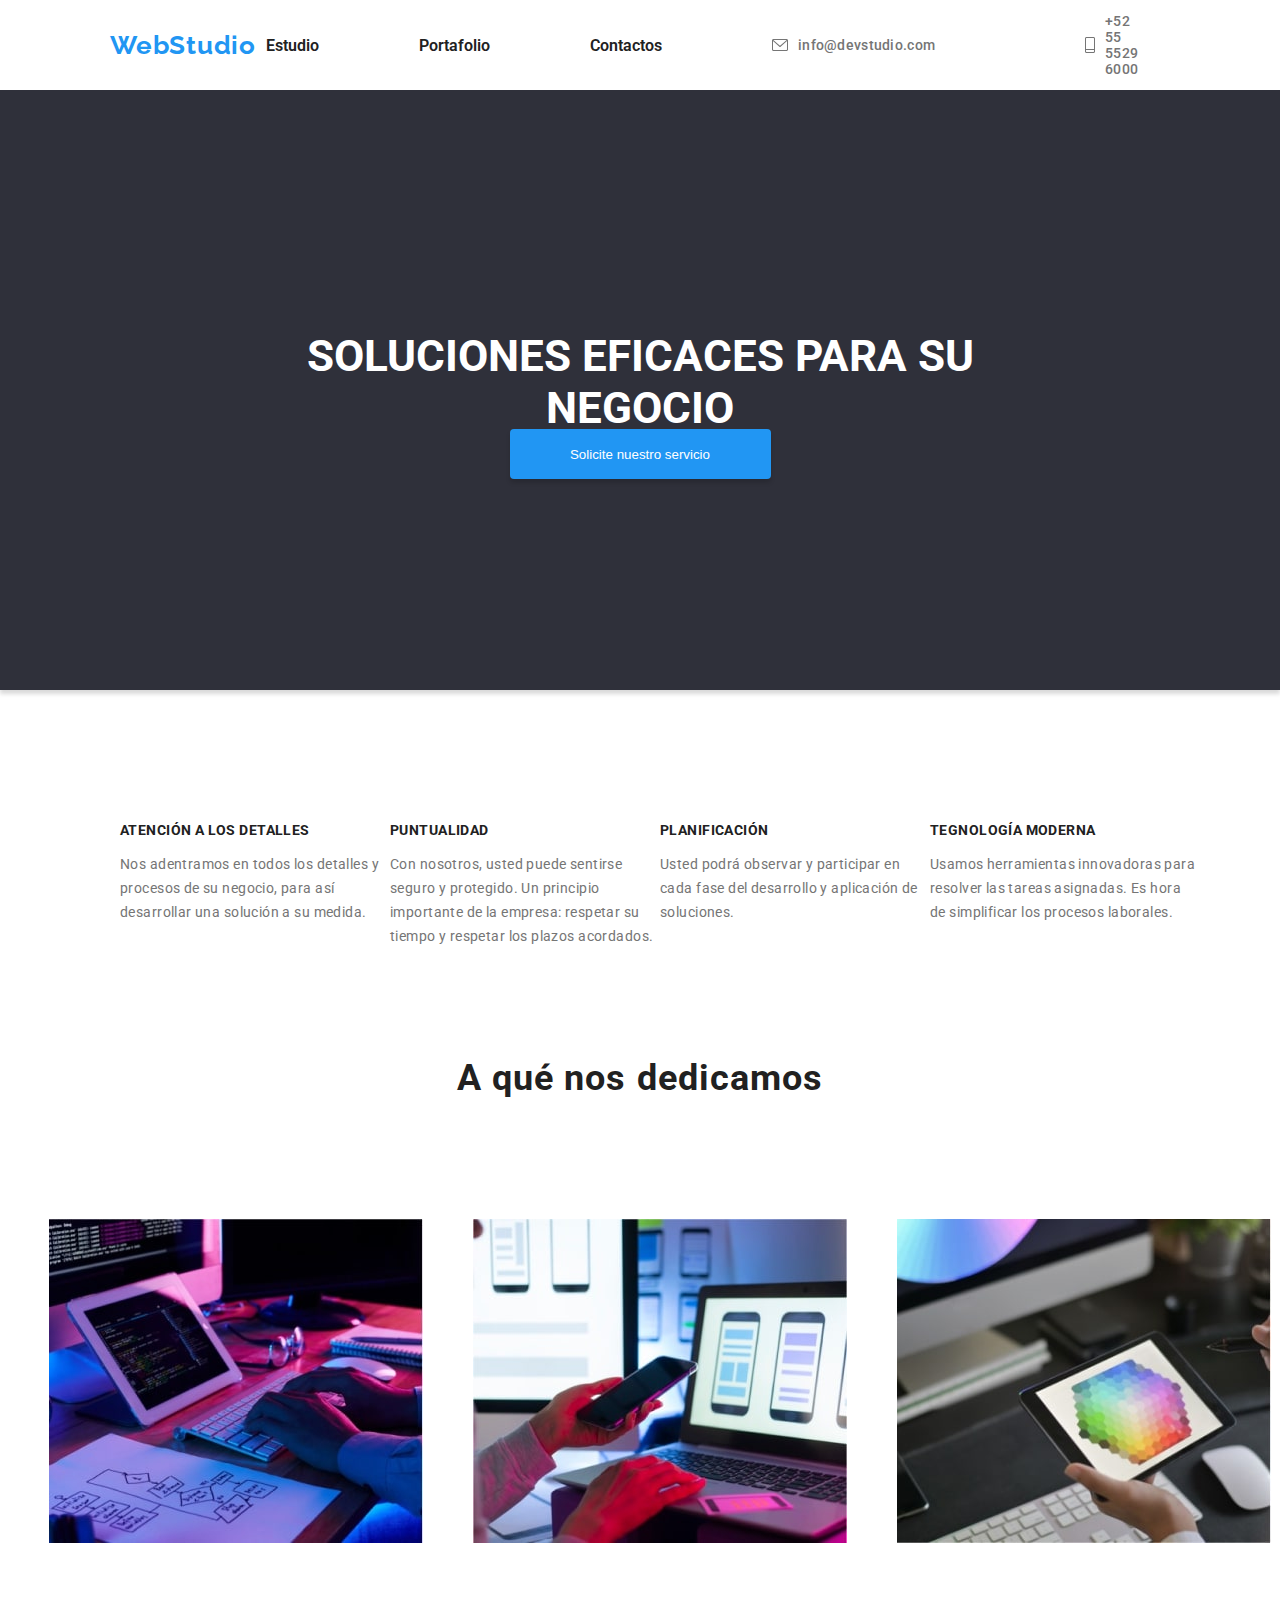
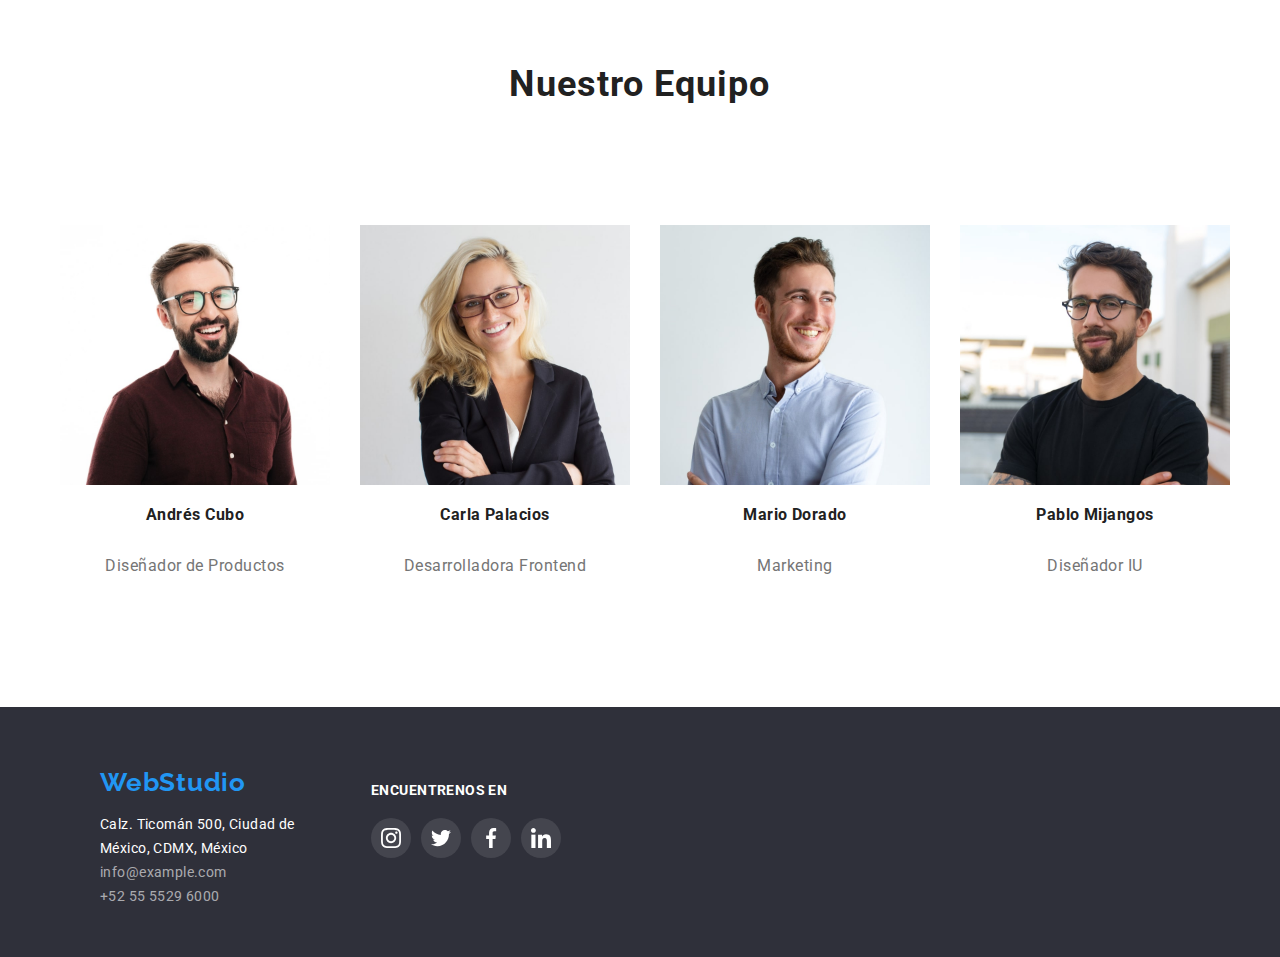
<file: index.html>
<!DOCTYPE html>
<html lang="es">
  <head>
    <link
      rel="stylesheet"
      type="text/css"
      media="screen"
      href="./css/styles.css"
    />
    <link rel="preconnect" href="https://fonts.googleapis.com" />
    <link rel="preconnect" href="https://fonts.gstatic.com" crossorigin />
    <link
      href="https://fonts.googleapis.com/css2?family=Raleway:wght@700&display=swap"
      rel="stylesheet"
    />
    <link
      href="https://fonts.googleapis.com/css2?family=Roboto:wght@400;500;700;900&display=swap"
      rel="stylesheet"
    />
    <meta charset="utf-8" />
    <meta http-equiv="X-UA-Compatible" content="IE=edge" />
    <title>WebStudio</title>
    <meta name="viewport" content="width=device-width, initial-scale=1" />
  </head>
  <body>
    <header class="navbar">
      <a href="#" class="logo">
        <p class="page-name">WebStudio</p>
      </a>
      <nav>
        <ul class="list">
          <li>
            <a id="estudio" href="index.html" class="nav-link">Estudio</a>
          </li>
          <li>
            <a id="portafolio" href="portfolio.html" class="nav-link"
              >Portafolio</a
            >
          </li>
          <li>
            <a id="contactos" href="index.html" class="nav-link">Contactos</a>
          </li>
        </ul>
      </nav>
      <figure class="nav-bar-info">
        <img
          src="images/sobre.svg"
          class="nav-bar-icon"
          alt="Imagen contacto"
        />
        <a href="mailto:info@devstudio.com" target="_blank" class="nav-link"
          >info@devstudio.com</a
        >
      </figure>
      <figure class="nav-bar-info">
        <img
          src="images/mobile.svg"
          class="nav-bar-icon"
          alt="Imagen Contacto"
        />
        <a href="tel:+52 55 5529 6000" target="_blank" class="nav-link"
          >+52 55 5529 6000</a
        >
      </figure>
    </header>
    <main>
      <article class="content">
        <h1 class="article-title">SOLUCIONES EFICACES PARA SU NEGOCIO</h1>
        <button class="main-button">Solicite nuestro servicio</button>
      </article>
      <article class="main-content">
        <ul class="main-content" style="list-style: none">
          <li>
            <section>
              <h2 class="main-content-title">ATENCIÓN A LOS DETALLES</h2>
              <p class="main-content-text">
                Nos adentramos en todos los detalles y procesos de su negocio,
                para así desarrollar una solución a su medida.
              </p>
            </section>
          </li>
          <li>
            <section>
              <h2 class="main-content-title">PUNTUALIDAD</h2>
              <p class="main-content-text">
                Con nosotros, usted puede sentirse seguro y protegido. Un
                principio importante de la empresa: respetar su tiempo y
                respetar los plazos acordados.
              </p>
            </section>
          </li>
          <li>
            <section>
              <h2 class="main-content-title">PLANIFICACIÓN</h2>
              <p class="main-content-text">
                Usted podrá observar y participar en cada fase del desarrollo y
                aplicación de soluciones.
              </p>
            </section>
          </li>
          <li>
            <section>
              <h2 class="main-content-title">TEGNOLOGÍA MODERNA</h2>
              <p class="main-content-text">
                Usamos herramientas innovadoras para resolver las tareas
                asignadas. Es hora de simplificar los procesos laborales.
              </p>
            </section>
          </li>
        </ul>
      </article>
      <h2 class="our-job-title">A qué nos dedicamos</h2>
      <article class="main-content">
        <ul class="main-content" style="list-style: none">
          <li>
            <section class="img-content">
              <img
                src="images/image.jpg"
                alt="primer imagen sobre a que nos dedicamos"
              />
            </section>
          </li>
          <li>
            <section class="img-content">
              <img
                src="images/image2.jpg"
                alt="segunda imagen sobre a que nos dedicamos"
              />
            </section>
          </li>
          <li>
            <section>
              <img
                src="images/image3.jpg"
                alt="tercera imagen sobre a que nos dedicamos"
              />
            </section>
          </li>
        </ul>
      </article>
      <h2 class="our-job-title">Nuestro Equipo</h2>
      <article class="main-content">
        <ul class="main-content">
          <li>
            <section class="team-card">
              <img class="team-img" src="images/team-member.jpg" alt="" />
              <section class="team-section">
                <p class="team-name">Andrés Cubo</p>
                <p class="team-job">Diseñador de Productos</p>
              </section>
            </section>
          </li>
          <li>
            <section class="team-card">
              <img class="team-img" src="images/team-member2.jpg" alt="" />
              <section class="team-section">
                <p class="team-name">Carla Palacios</p>
                <p class="team-job">Desarrolladora Frontend</p>
              </section>
            </section>
          </li>
          <li>
            <section class="team-card">
              <img class="team-img" src="images/team-member3.jpg" alt="" />
              <section class="team-section">
                <p class="team-name">Mario Dorado</p>
                <p class="team-job">Marketing</p>
              </section>
            </section>
          </li>
          <li>
            <section class="team-card">
              <img class="team-img" src="images/team-member-4.jpg" alt="" />
              <section class="team-section">
                <p class="team-name">Pablo Mijangos</p>
                <p class="team-job">Diseñador IU</p>
              </section>
            </section>
          </li>
        </ul>
      </article>
    </main>
    <footer>
      <article>
        <a href="#" class="logo">
          <p class="footer-page-name">WebStudio</p>
        </a>
        <address>
          <ul class="footer-list">
            <li><p>Calz. Ticomán 500, Ciudad de México, CDMX, México</p></li>
            <li>
              <p style="color: rgba(255, 255, 255, 0.6)">info@example.com</p>
            </li>
            <li>
              <p style="color: rgba(255, 255, 255, 0.6)">+52 55 5529 6000</p>
            </li>
          </ul>
        </address>
      </article>
      <article class="footer-social-media">
        <h2 class="social-media-title">ENCUENTRENOS EN</h2>
        <ul>
          <li>
            <a
              class="social-media-button"
              href="http://instagram.com"
              target="_blank"
              rel="noopener noreferrer"
            >
              <img src="./images/instagram 2.svg" alt="Red social" />
            </a>
          </li>

          <li>
            <a
              class="social-media-button"
              href="http://twitter.com"
              target="_blank"
              rel="noopener noreferrer"
            >
              <img src="./images/twitter 1.svg" alt="Red social" />
            </a>
          </li>

          <li>
            <a
              class="social-media-button"
              href="http://facebook.com"
              target="_blank"
              rel="noopener noreferrer"
            >
              <img src="./images/facebook 1.svg" alt="Red social" />
            </a>
          </li>

          <li>
            <a
              class="social-media-button"
              href="http://linkedin.com"
              target="_blank"
              rel="noopener noreferrer"
            >
              <img src="./images/linkedin 1.svg" alt="Red social" />
            </a>
          </li>
        </ul>
      </article>
    </footer>
  </body>
</html>
</file>
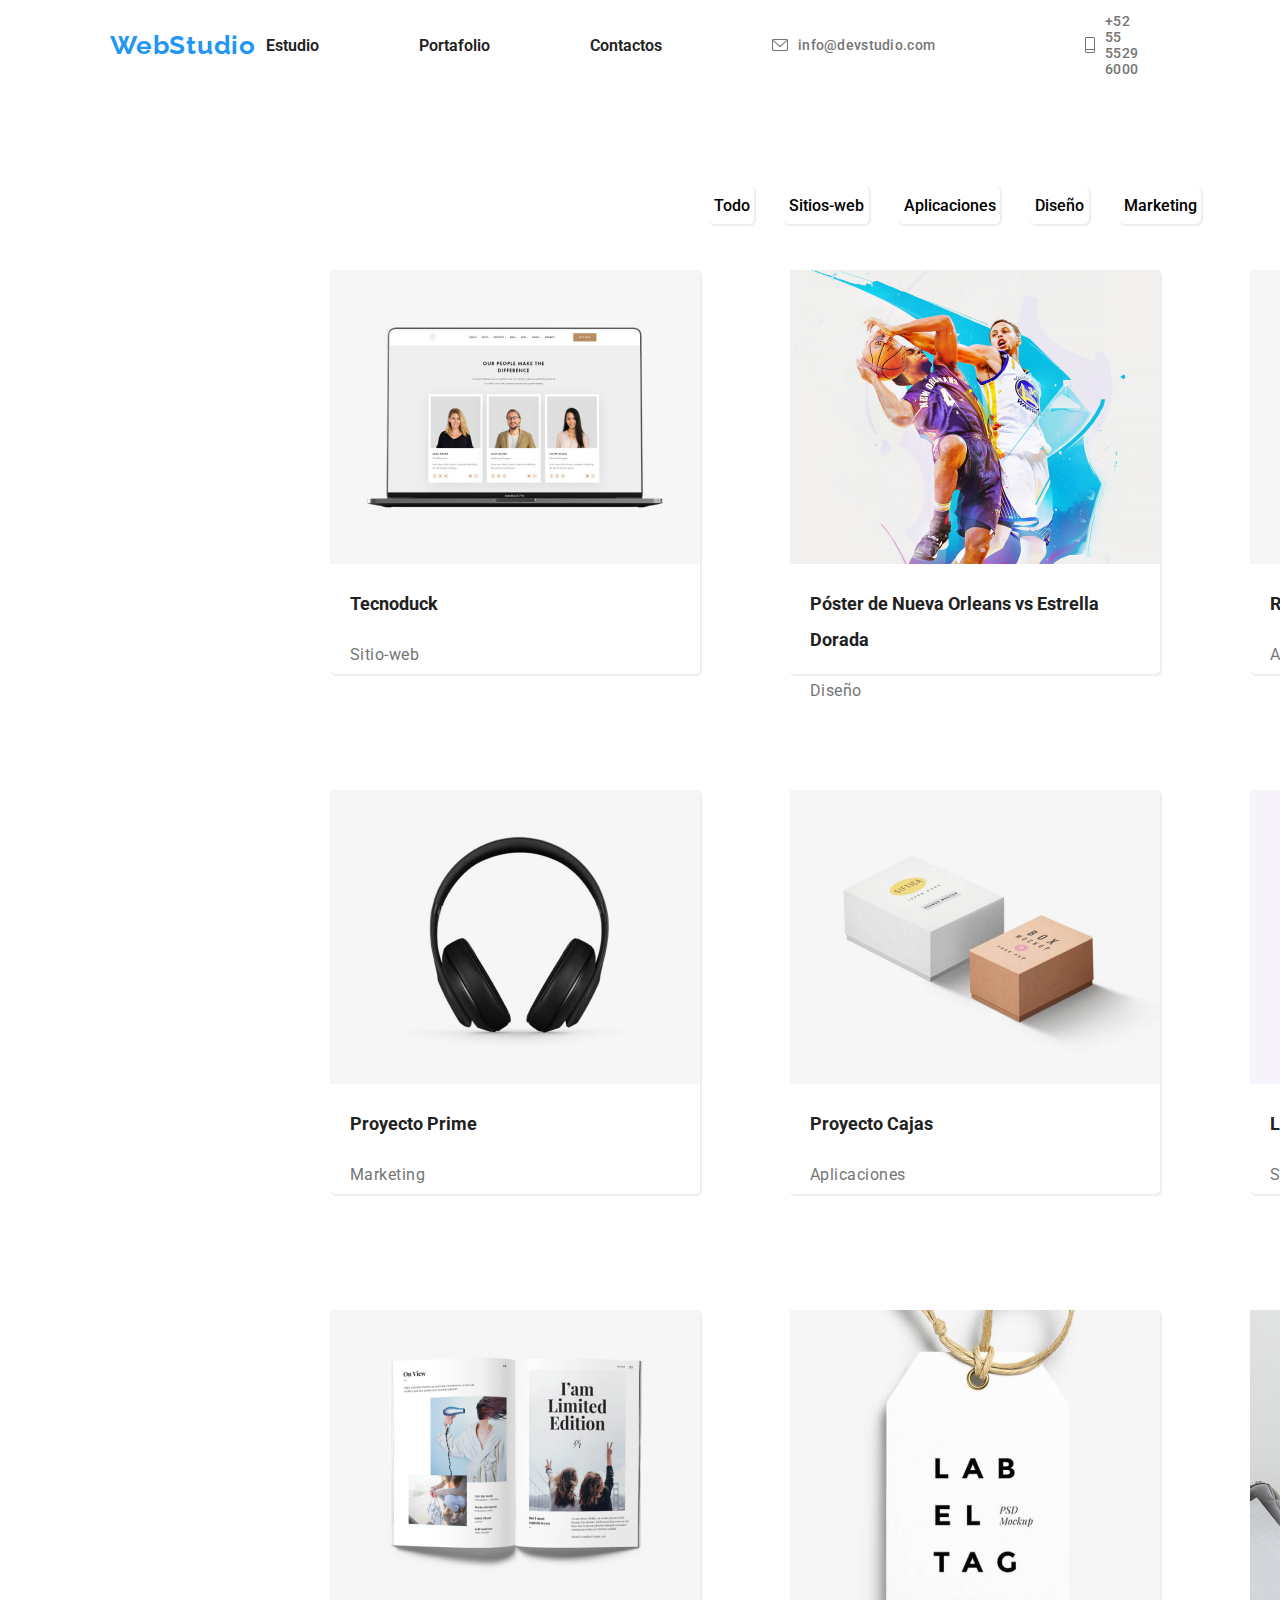
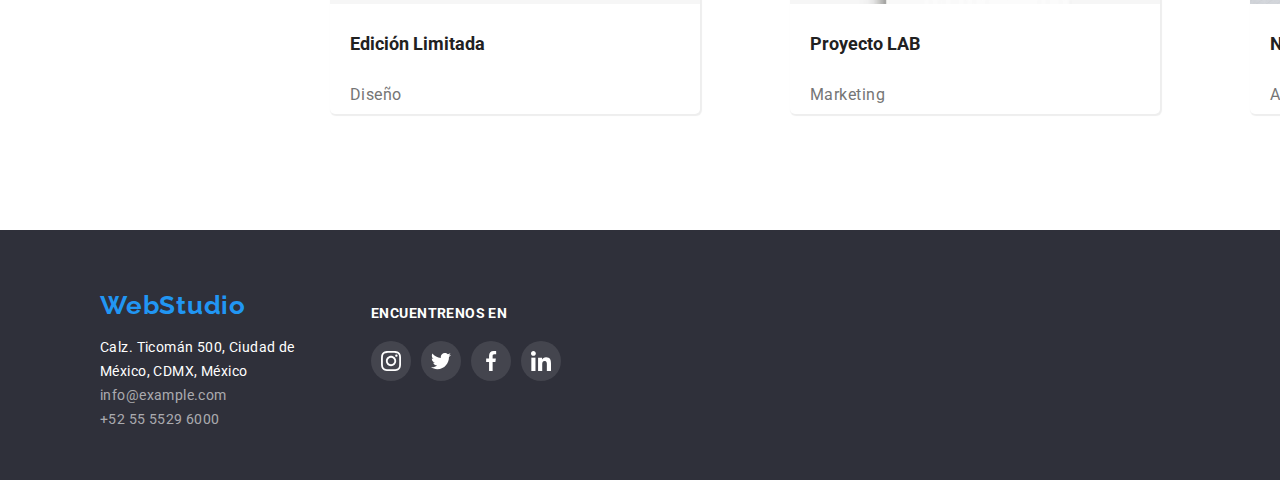
<file: portfolio.html>
<!DOCTYPE html>
<html lang="es">
  <head>
    <link
      rel="stylesheet"
      type="text/css"
      media="screen"
      href="./css/styles.css"
    />
    <link rel="preconnect" href="https://fonts.googleapis.com" />
    <link rel="preconnect" href="https://fonts.gstatic.com" crossorigin />
    <link
      href="https://fonts.googleapis.com/css2?family=Raleway:wght@100;300;400;500;600;700;800;900&display=swap"
      rel="stylesheet"
    />
    <link
      href="https://fonts.googleapis.com/css2?family=Roboto:wght@400;500;700;900&display=swap"
      rel="stylesheet"
    />
    <meta charset="utf-8" />
    <meta http-equiv="X-UA-Compatible" content="IE=edge" />
    <title>WebStudio</title>
    <meta name="viewport" content="width=device-width, initial-scale=1" />
  </head>
  <body>
    <header class="navbar">
      <a href="#" class="logo">
        <p class="page-name">WebStudio</p>
      </a>
      <nav>
        <ul class="list">
          <li>
            <a id="estudio" href="index.html" class="nav-link">Estudio</a>
          </li>
          <li>
            <a id="portafolio" href="portfolio.html" class="nav-link"
              >Portafolio</a
            >
          </li>
          <li>
            <a id="contactos" href="index.html" class="nav-link">Contactos</a>
          </li>
        </ul>
      </nav>
      <figure class="nav-bar-info">
        <img
          src="images/sobre.svg"
          class="nav-bar-icon"
          alt="Imagen contacto"
        />
        <a href="mailto:info@devstudio.com" target="_blank" class="nav-link"
          >info@devstudio.com</a
        >
      </figure>
      <figure class="nav-bar-info">
        <img
          src="images/mobile.svg"
          class="nav-bar-icon"
          alt="Imagen Contacto"
        />
        <a href="tel:+52 55 5529 6000" target="_blank" class="nav-link"
          >+52 55 5529 6000</a
        >
      </figure>
    </header>
    <main>
      <article class="portafolio-content">
        <ul class="product-category">
          <li class="category-card">Todo</li>
          <li class="category-card">Sitios-web</li>
          <li class="category-card">Aplicaciones</li>
          <li class="category-card">Diseño</li>
          <li class="category-card">Marketing</li>
        </ul>
        <ul class="product-cards">
          <li>
            <figure>
              <img src="images/product1.jpg" alt="Imagen del portafolio" />
              <p class="product-name">Tecnoduck</p>
              <p class="category-text">Sitio-web</p>
            </figure>
          </li>
          <li>
            <figure>
              <img src="images/product2.jpg" alt="Imagen del portafolio" />
              <p class="product-name">
                Póster de Nueva Orleans vs Estrella Dorada
              </p>
              <p class="category-text">Diseño</p>
            </figure>
          </li>
          <li>
            <figure>
              <img src="images/product3.jpg" alt="Imagen del portafolio" />
              <p class="product-name">Restaurante Seafood</p>
              <p class="category-text">Aplicaciones</p>
            </figure>
          </li>
          <li>
            <figure>
              <img src="images/product4.jpg" alt="Imagen del portafolio" />
              <p class="product-name">Proyecto Prime</p>
              <p class="category-text">Marketing</p>
            </figure>
          </li>
          <li>
            <figure>
              <img src="images/product5.jpg" alt="Imagen del portafolio" />
              <p class="product-name">Proyecto Cajas</p>
              <p class="category-text">Aplicaciones</p>
            </figure>
          </li>
          <li>
            <figure>
              <img src="images/product6.jpg" alt="Imagen del portafolio" />
              <p class="product-name">La inspiración no tiene límites</p>
              <p class="category-text">Sitio-web</p>
            </figure>
          </li>
          <li>
            <figure>
              <img src="images/product7.jpg" alt="Imagen del portafolio" />
              <p class="product-name">Edición Limitada</p>
              <p class="category-text">Diseño</p>
            </figure>
          </li>
          <li>
            <figure>
              <img src="images/product8.jpg" alt="Imagen del portafolio" />
              <p class="product-name">Proyecto LAB</p>
              <p class="category-text">Marketing</p>
            </figure>
          </li>
          <li>
            <figure>
              <img src="images/product9.jpg" alt="Imagen del portafolio" />
              <p class="product-name">Negocio en Crecimiento</p>
              <p class="category-text">Aplicaciones</p>
            </figure>
          </li>
        </ul>
      </article>
    </main>
    <footer>
      <article>
        <a href="#" class="logo">
          <p class="footer-page-name">WebStudio</p>
        </a>
        <address>
          <ul class="footer-list">
            <li><p>Calz. Ticomán 500, Ciudad de México, CDMX, México</p></li>
            <li>
              <p style="color: rgba(255, 255, 255, 0.6)">info@example.com</p>
            </li>
            <li>
              <p style="color: rgba(255, 255, 255, 0.6)">+52 55 5529 6000</p>
            </li>
          </ul>
        </address>
      </article>
      <article class="footer-social-media">
        <h2 class="social-media-title">ENCUENTRENOS EN</h2>
        <ul>
          <li>
            <a
              class="social-media-button"
              href="http://instagram.com"
              target="_blank"
              rel="noopener noreferrer"
            >
              <img src="./images/instagram 2.svg" alt="Red social" />
            </a>
          </li>

          <li>
            <a
              class="social-media-button"
              href="http://twitter.com"
              target="_blank"
              rel="noopener noreferrer"
            >
              <img src="./images/twitter 1.svg" alt="Red social" />
            </a>
          </li>

          <li>
            <a
              class="social-media-button"
              href="http://facebook.com"
              target="_blank"
              rel="noopener noreferrer"
            >
              <img src="./images/facebook 1.svg" alt="Red social" />
            </a>
          </li>

          <li>
            <a
              class="social-media-button"
              href="http://linkedin.com"
              target="_blank"
              rel="noopener noreferrer"
            >
              <img src="./images/linkedin 1.svg" alt="Red social" />
            </a>
          </li>
        </ul>
      </article>
    </footer>
  </body>
</html>
</file>
<file: css/styles.css>
@media (max-width: 600px) {
  header {
    flex-direction: column;
  }
}

@import url("https://fonts.googleapis.com/css2?family=Raleway:wght@;400;500;700;900&display=swap");
@import url("https://fonts.googleapis.com/css2?family=Roboto:wght@100;300;400;500;700&display=swap");
body {
  font-family: "Roboto", sans-serif;
  margin: 0;
  overflow-y: auto; /* Hide vertical scrollbar */
  overflow-x: auto; /* Hide horizontal scrollbar */
}
.content {
  align-items: center;
  background-color: rgba(47, 48, 58, 1);
  box-shadow: 0px 4px 4px rgba(0, 0, 0, 0.15);
  color: rgba(255, 255, 255, 1);
  display: flex;
  flex-direction: column;
  height: 600px;
  justify-content: center;
}

.navbar {
  /* flex-direction: column;*/
  align-items: center;
  background-color: rgba(255, 255, 255, 1);
  display: flex;
  height: 70px;
  justify-content: space-between;
  padding: 10px;
}

.nav-bar-icon {
  margin-right: 10px;
}

.nav-bar-info {
  align-items: center;
  display: flex;
  margin-block-end: 0px;
  margin-block-start: 0px;
  margin-inline-end: 150px;
  margin-inline-start: 0px;
}
.nav-bar-info a {
  color: rgba(117, 117, 117, 1);
  font-size: 14px;
  font-weight: 500;
  letter-spacing: 0.02em;
  line-height: 16px;
}
.list {
  align-items: center;
  display: flex;
  height: 70px;
  justify-content: space-between;
  list-style: none;
  padding: 10px;
}
.footer-list {
  list-style-type: disc;
  margin-block-start: 0;
  margin-block-end: 0;
  margin-inline-start: 0px;
  margin-inline-end: 0px;
  padding-inline-start: 0px;
  list-style: none;
}
.footer-list p {
  margin: 0;
}

.social-media-title {
  color: rgba(255, 255, 255, 1);
  font-family: "Roboto";
  font-size: 14px;
  font-style: normal;
  font-weight: 700;
  letter-spacing: 0.03em;
  line-height: 16px;
  margin-block-start: 35px;
  margin-block-end: 20px;
  margin-inline-end: 0px;
  margin-inline-start: 40px;
  padding-bottom: 0%;
  text-transform: uppercase;
}

.social-media-button {
  display: flex;
  border-radius: 100%;
  background-color: rgba(255, 255, 255, 0.1);
  height: 40px;
  width: 40px;
  align-items: center;
  text-align: center;
}
.social-media-button:hover {
  background-color: rgba(33, 150, 243, 1);
}
.social-media-button img {
  margin-left: 10px;
}
.footer-social-media ul {
  list-style: none;
  display: flex;
  flex-direction: row;
  justify-content: center;
  align-items: center;
  text-align: center;
}
.footer-social-media ul li {
  margin-right: 10px;
}
.logo {
  display: flex;
  margin-left: 100px;
  padding-bottom: 0%;
}
.page-name {
  color: rgba(33, 150, 243, 1);
  font-family: "Raleway", sans-serif;
  font-size: 26px;
  font-style: normal;
  font-weight: 700;
  left: 215px;
  letter-spacing: 0.03em;
  line-height: 31px;
  text-align: right;
  text-decoration: none;
  display: block;
  margin-block-start: 0px;
  margin-block-end: 0px;
  margin-inline-start: 0px;
  margin-inline-end: 0px;
}
.footer-page-name{
  color: rgba(33, 150, 243, 1);
  font-family: "Raleway", sans-serif;
  font-size: 26px;
  font-style: normal;
  font-weight: 700;
  left: 215px;
  letter-spacing: 0.03em;
  line-height: 31px;
  text-align: right;
  text-decoration: none;
  display: block;
  margin-block-start: 20px;
  margin-block-end: 14px;
  margin-inline-start: 0px;
  margin-inline-end: 0px;
}

.logo img {
  height: 50px;
}
.article-title {
  color: rgba(255, 255, 255, 1);
  font-size: 44px;
  height: 120px;
  text-align: center;
  text-transform: uppercase;
  width: 696px;
}
.main-button {
  align-items: center;
  background: rgba(33, 150, 243, 1);
  border-radius: 4px;
  border: none;
  box-shadow: 0px 4px 4px rgba(0, 0, 0, 0.15);
  color: rgba(255, 255, 255, 1);
  display: flex;
  flex-direction: row;
  height: 50px;
  justify-content: center;
  margin-top: 10%;
  position: absolute;
  width: 261px;
}

a {
  color: rgba(33, 33, 33, 1);
  text-decoration: none;
}
nav a {
  font-weight: 600;
  padding-right: 100px;
}

nav a:hover {
  color: rgba(33, 150, 243, 1);
}

#label__check {
  height: 100%;
  width: 50px;
}
#check__menu {
  display: none;
  width: 50px;
}

#check__menu:checked ~ a {
  color: rgba(33, 150, 243, 1);
}

footer {
  background-color: rgba(47, 48, 58, 1);
  display: flex;
  height: 210px;
  margin-bottom: 0;
  padding-top: 40px;
}
address {
  color: rgba(255, 255, 255, 1);
  font-size: 14px;
  font-style: normal;
  font-weight: 400;
  letter-spacing: 0.03em;
  line-height: 24px;
  margin-left: 100px;
  width: 231px;
}
.main-content {
  align-items: center;
  display: flex;
  flex-direction: row;
  justify-content: center;
  margin-top: 60px;
}
.main-content ul {
  list-style: none;
}
.main-content-title {
  color: rgba(33, 33, 33, 1);
  font-size: 14px;
  font-style: normal;
  font-weight: 700;
  height: 16px;
  left: 215px;
  letter-spacing: 0.03em;
  line-height: 16px;
  text-transform: uppercase;
  top: 775px;
  width: 270px;
}
.main-content-text {
  color: rgba(117, 117, 117, 1);
  font-size: 14px;
  font-style: normal;
  font-weight: 400;
  height: 75px;
  left: 215px;
  letter-spacing: 0.03em;
  line-height: 24px;
  top: 801px;
  width: 270px;
}
.our-job-title {
  align-items: center;
  color: rgba(33, 33, 33, 1);
  display: flex;
  flex-direction: row;
  font-size: 36px;
  font-style: normal;
  font-weight: 700;
  justify-content: center;
  letter-spacing: 0.03em;
  line-height: 42px;
  margin-top: 100px;
  text-align: center;
}
.img-content {
  margin-right: 50px;
}
.team-img {
  height: 260px;
}
.team-section {
  align-items: center;
  display: flex;
  flex-direction: column;
  justify-content: center;
}
.team-card {
  border-radius: 5px;
  box-shadow: 1px 2px 5px 1px rgba(255, 255, 255, 1);
  margin-bottom: 100px;
  margin-right: 30px;
}
.team-name {
  /* identical to box height */
  color: rgba(33, 33, 33, 1);
  display: block;
  font-size: 16px;
  font-weight: bold;
  letter-spacing: 0.03em;
  line-height: 19px;
  text-align: center;
}
.team-job {
  /* identical to box height */
  color: rgba(117, 117, 117, 1);
  font-size: 16px;
  font-style: normal;
  font-weight: 400;
  letter-spacing: 0.03em;
  line-height: 19px;
  text-align: center;
}
.product-cards {
  display: flex;
  flex-direction: row;
  flex-wrap: wrap;
  justify-content: space-between;
  margin-top: 0;
}
.product-card {
  align-items: center;
  display: flex;
  flex-direction: column;
  justify-content: center;
}
.product-category {
  align-items: center;
  display: flex;
  flex-direction: row;
  height: fit-content;
  justify-content: center;
  margin-bottom: 30px;
}

.category-card {
  align-items: center;
  background-color: rgba(255, 255, 255, 1);
  border-radius: 5px;
  box-shadow: 1px 1px 1px 1px rgba(238, 238, 238, 1);
  display: flex;
  flex-direction: row;
  font-weight: 500;
  height: 38px;
  justify-content: center;
  margin-right: 30px;
  padding-left: 1%;
  padding-right: 1%;
  white-space: nowrap;
  width: fit-content;
}
.category-card:hover {
  background-color: rgba(33, 150, 243, 1);
  box-shadow: 3px 3px 3px 3px rgba(238, 238, 238, 1);
  color: rgba(255, 255, 255, 1);
  cursor: pointer;
}

.portafolio-content {
  align-items: center;
  display: flex;
  flex-direction: column;
  justify-content: center;
  margin-left: 250px;
  margin-top: 80px;
  width: 1400px;
}
.portafolio-content ul li {
  list-style: none;
}

.product-name {
  color: rgba(33, 33, 33, 1);
  font-size: 18px;
  font-style: normal;
  font-weight: 700;
  line-height: 36px;
  margin-left: 20px;
}
.category-text {
  /* identical to box height, or 188% */
  color: rgba(117, 117, 117, 1);
  font-size: 16px;
  font-style: normal;
  font-weight: 400;
  letter-spacing: 0.03em;
  line-height: 30px;
  margin-left: 20px;
}

article ul li figure {
  border-radius: 5px;
  box-shadow: 1px 1px 1px 1px rgba(238, 238, 238, 1);
  height: 404px;
  margin-bottom: 100px;
  margin-right: 30px;
  width: 370px;
}

article ul li figure:hover {
  box-shadow: 2px 3px 6px 2px rgba(238, 238, 238, 1);
}
</file>
